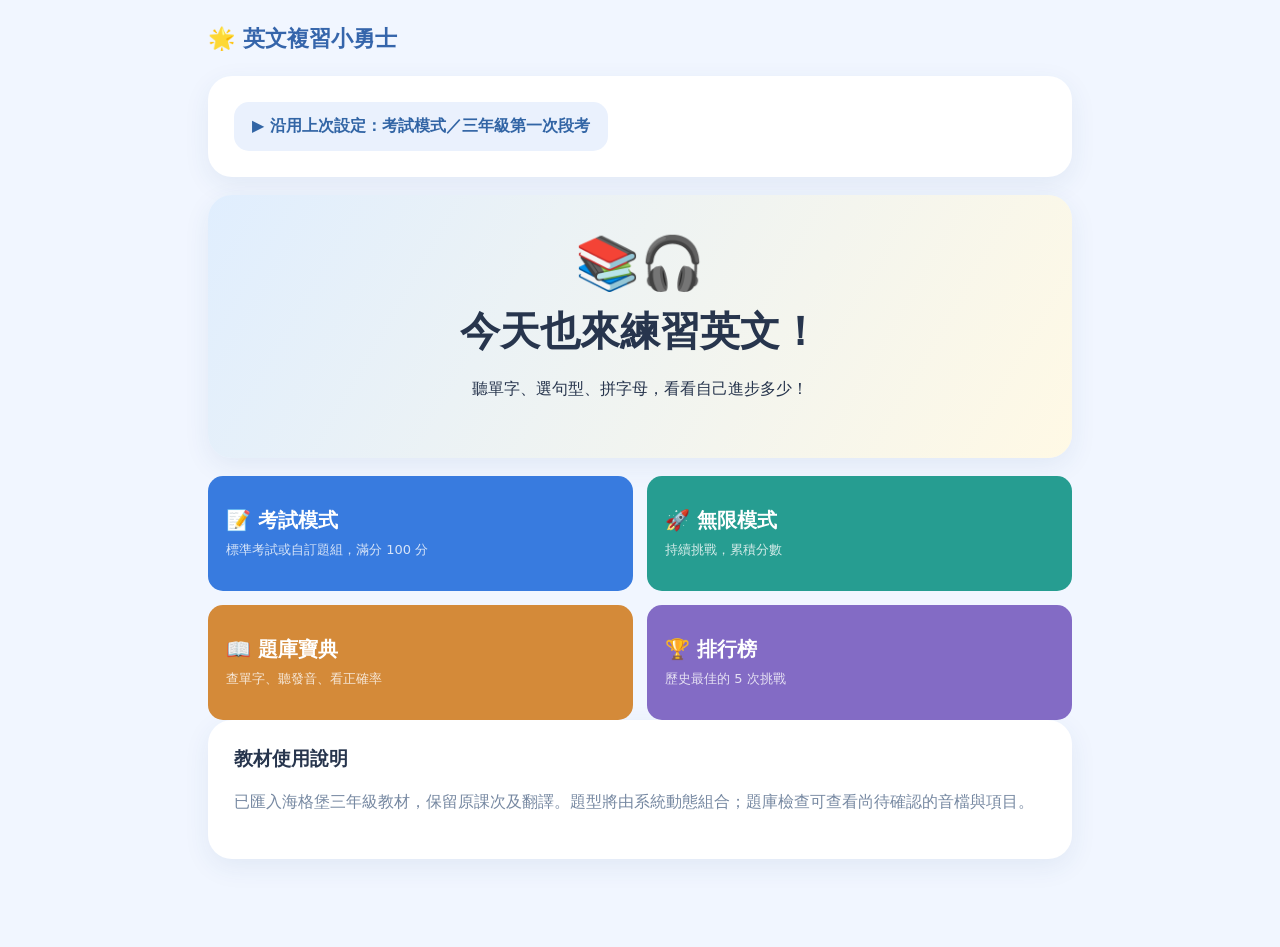
<file: index.html>
<!doctype html><html lang="zh-Hant"><head><meta charset="utf-8"><meta name="viewport" content="width=device-width,initial-scale=1"><title>英文複習小勇士</title><link rel="stylesheet" href="styles.css?v=20261103-fullsentence1"></head><body><div id="app"></div><script src="data.js?v=20261103-fullsentence1"></script><script src="app.js?v=20261103-fullsentence1"></script></body></html>
</file>
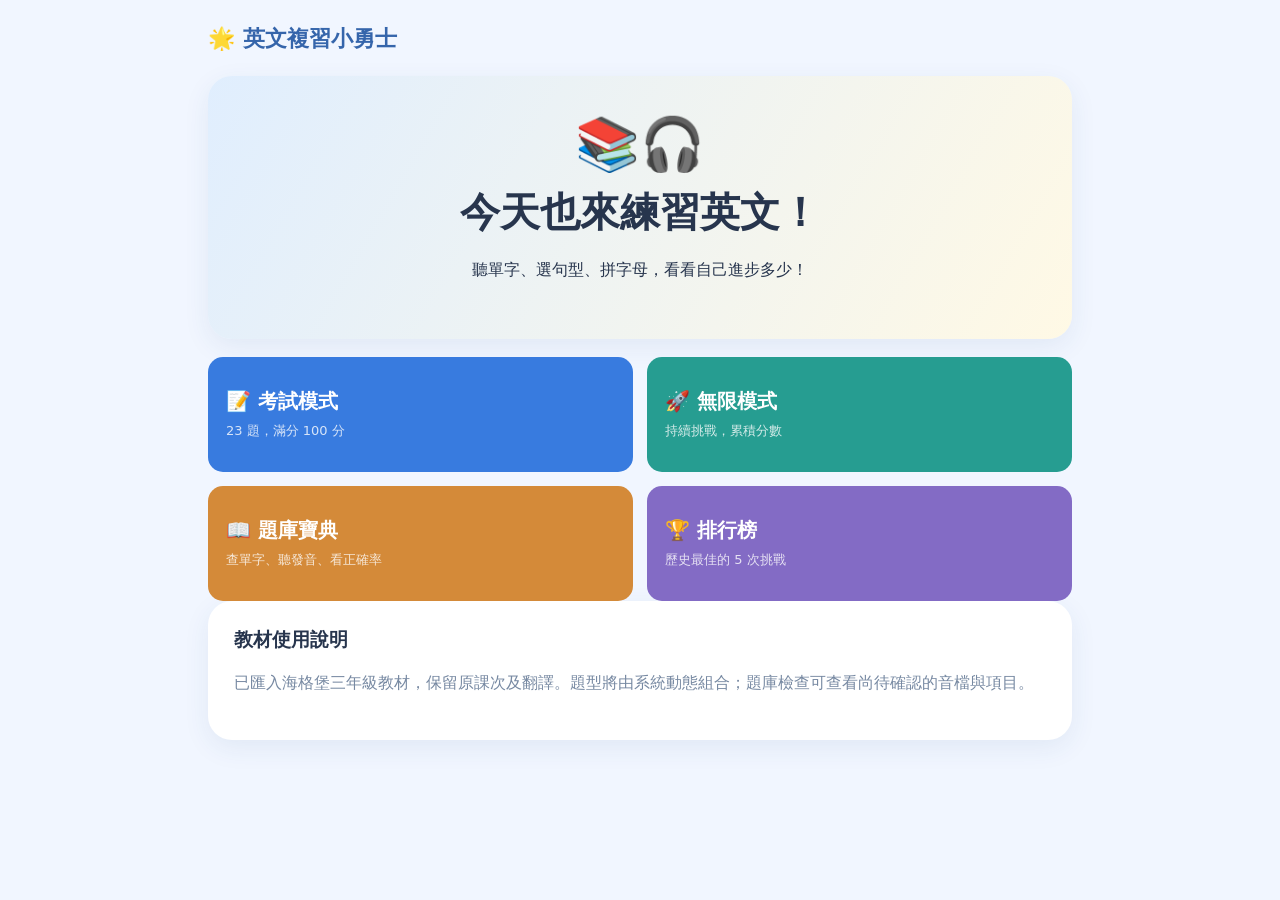
<file: 英文練習/index.html>
<!doctype html><html lang="zh-Hant"><head><meta charset="utf-8"><meta name="viewport" content="width=device-width,initial-scale=1"><title>英文複習小勇士</title><link rel="stylesheet" href="styles.css"></head><body><div id="app"></div><script src="data.js"></script><script src="app.js"></script></body></html>
</file>
<file: styles.css>
:root{font-family:ui-rounded,"Noto Sans TC","Microsoft JhengHei",system-ui,sans-serif;color:#27354d;background:#f1f6ff}*{box-sizing:border-box}body{margin:0}.shell{max-width:900px;margin:0 auto;padding:24px 18px 70px}.top{display:flex;justify-content:space-between;align-items:center;gap:12px;margin-bottom:22px}.brand{font-size:22px;font-weight:900;color:#3565ab;cursor:pointer}.sub{color:#7888a2;font-size:13px}.card{background:white;border-radius:24px;box-shadow:0 8px 27px #244c8114;padding:26px;margin-bottom:18px}.hero{padding:38px 25px;text-align:center;background:linear-gradient(120deg,#e0eefe,#fff9e5)}h1{font-size:clamp(27px,5vw,40px);margin:10px 0}h2{font-size:23px;margin:0 0 14px}h3{margin:0 0 9px}p{line-height:1.8}button{font:inherit;cursor:pointer;border:0;border-radius:15px;padding:13px 18px;font-weight:800;background:#387bdf;color:white;min-height:49px}button:hover:not(:disabled){filter:brightness(.96)}button:disabled{opacity:.45;cursor:not-allowed}.ghost{background:#eaf1fd;color:#3265a5}.danger{background:#fff0ed;color:#b45042}.primary{background:#387bdf}.big{font-size:20px;padding:22px}.menu{display:grid;grid-template-columns:repeat(2,minmax(0,1fr));gap:14px}.menu button{text-align:left;min-height:115px;font-size:20px}.menu small{display:block;font-size:13px;font-weight:500;opacity:.8;margin-top:7px}.stats{display:flex;justify-content:space-between;gap:10px;align-items:center;margin-bottom:12px}.pill{border-radius:50px;background:#e9f2ff;padding:9px 15px;color:#3864a0;font-size:14px;font-weight:800}.question{text-align:center}.prompt{color:#61738f;font-size:17px;font-weight:800}.target{font-size:32px;font-weight:900;padding:20px 5px}.audio{font-size:19px;border-radius:50px;padding:20px 28px;background:#477ee2}.choices{display:grid;gap:12px;margin:20px 0}.choices.two{grid-template-columns:1fr 1fr}.choice{border:2px solid #d6e4f6;background:#fff;color:#294162;font-size:20px;padding:20px 13px;min-height:70px}.choice:disabled{opacity:1}.choice.good{background:#e2f9ee;border-color:#36b87b;color:#167248}.choice.bad{background:#ffebeb;border-color:#f47575;color:#ad3535}.hint{border-radius:16px;background:#fff6dc;color:#8c6c2f;padding:14px;margin-top:16px}.feedback{border-radius:20px;background:#eef5ff;padding:22px;margin-top:20px;text-align:center}.feedback.ok{background:#e3f9ee}.feedback.no{background:#fff0ef}.feedback-title{font-size:27px;font-weight:900}.visual{font-size:63px;margin:8px}.wordbank{display:flex;flex-wrap:wrap;gap:10px;justify-content:center;margin:20px 0}.token{background:#eaf2ff;color:#2d5d9c;border:1px solid #b5cef3}.answerbox{min-height:72px;border:2px dashed #a7c5ec;background:#f7fbff;padding:15px;border-radius:16px;display:flex;align-items:center;flex-wrap:wrap;gap:8px;justify-content:center;font-size:22px}.actions{display:flex;flex-wrap:wrap;gap:10px;justify-content:center;margin-top:16px}.red{color:#d34545}.green{color:#208452}.muted{color:#7789a2}.grid{display:grid;grid-template-columns:repeat(auto-fit,minmax(225px,1fr));gap:12px}.list-row{border-bottom:1px solid #edf1f8;padding:12px 0;display:flex;gap:12px;align-items:center;justify-content:space-between}.list-row:last-child{border-bottom:0}.tag{display:inline-block;border-radius:10px;background:#edf2f9;padding:4px 9px;font-size:12px}.result{font-size:62px;font-weight:900;color:#356dc5;text-align:center}.table{width:100%;border-collapse:collapse}.table th,.table td{text-align:left;padding:12px;border-bottom:1px solid #e8eef7}.scroll{overflow:auto}.notice{border-left:4px solid #e8a844;background:#fff7e7;padding:14px;border-radius:8px;color:#826328}.dialogmask{position:fixed;inset:0;background:#162c4b9a;display:grid;place-items:center;padding:18px;z-index:10}.dialog{max-width:480px;width:100%;background:white;border-radius:23px;padding:25px;text-align:center}.dialog .result{font-size:43px}.progress{height:10px;background:#e7effa;border-radius:20px;overflow:hidden}.progress span{display:block;height:100%;background:#6ba0e9}.tiny{font-size:12px}.filter{display:flex;gap:8px;flex-wrap:wrap;margin:12px 0}.filter button{min-height:38px;padding:8px 12px}.markbad{color:#d83e46;font-weight:900}.markgood{color:#168455;font-weight:900}input{font:inherit;border:2px solid #ccd8e8;border-radius:12px;padding:13px;width:100%;max-width:300px}.foot{text-align:center;margin-top:30px;color:#8494ac;font-size:12px}@media(max-width:560px){.card{padding:19px}.menu{grid-template-columns:1fr}.menu button{min-height:88px}.choices.two{grid-template-columns:1fr 1fr}.choice{font-size:17px;padding:15px 7px}.shell{padding:16px 12px 50px}.brand{font-size:17px}.table th,.table td{padding:8px}}

/* 排行榜文字與欄位統一置中 */
.ranking-board{text-align:center}
.ranking-board .table th,.ranking-board .table td{text-align:center;vertical-align:middle}
.ranking-board .table{min-width:420px}
.ranking-board .scroll{max-width:100%}

.book-controls{display:grid;grid-template-columns:repeat(2,minmax(0,1fr));gap:12px;margin:14px 0 16px}.book-controls label{display:flex;flex-direction:column;gap:6px;font-size:13px;color:#56719a;font-weight:800}.book-controls select{background:#f0f5fd;border:1px solid #cedcf0;border-radius:12px;padding:11px 9px;min-height:45px;color:#285080;font:inherit;width:100%;max-width:100%}.book-filter button{white-space:nowrap}.lesson-tag{background:#e5efff;color:#2c66a8}@media(max-width:380px){.book-controls{gap:6px}.book-controls select{padding:9px 5px}}

/* 自然發音題：答題回饋左右並排、兩個單字可分別重播 */
.phonics-compare{display:grid;grid-template-columns:repeat(2,minmax(0,1fr));gap:12px;margin:18px 0 8px;text-align:center}
.phonics-card{min-width:0;background:#fff;border:2px solid #d5e2f5;border-radius:17px;padding:16px 9px;display:flex;align-items:center;flex-direction:column;gap:9px}
.phonics-right{border-color:#6dbb92;background:#f4fff9}
.phonics-label{font-size:13px;color:#5f7492;font-weight:800}
.phonics-right .phonics-label{color:#188052}
.phonics-word{font-size:clamp(22px,5vw,30px);font-weight:900;overflow-wrap:anywhere;color:#27354d}
.phonics-zh{font-size:16px;color:#5b6980;min-height:24px}
.phonics-play{padding:11px 10px;min-height:45px;width:100%;font-size:14px}
@media(max-width:380px){.phonics-compare{gap:8px}.phonics-card{padding:12px 6px}.phonics-play{font-size:13px;padding:9px 5px}}

/* 2026-11-03 settings and spelling */
.setup-option{display:flex;align-items:center;gap:12px;padding:12px 10px;background:#f2f7ff;border-radius:13px;margin:8px 0;font-weight:750}.setup-option input{width:21px;height:21px;flex-shrink:0}.setup-groups{margin:20px 0}.setup-option input[type=radio],.setup-option input[type=checkbox]{accent-color:#387bdf}.audio-actions{display:flex;flex-wrap:wrap;justify-content:center;align-items:center;gap:10px;margin:24px 0}.audio-actions .audio{padding:15px 20px;font-size:17px}.spelling-slots{display:flex;justify-content:center;flex-wrap:wrap;gap:5px;margin:18px 0}.spell-slot{background:#f3f7ff;border:2px solid #bed1ee;border-radius:10px;width:clamp(32px,9vw,52px);height:56px;display:flex;align-items:center;justify-content:center;font-size:24px;font-weight:850}.spell-slot.hinted{background:#e3f9ed;border-color:#35ac74;color:#158053}.hint-button{margin:0 auto 12px}
</file>
<file: 英文練習/styles.css>
:root{font-family:ui-rounded,"Noto Sans TC","Microsoft JhengHei",system-ui,sans-serif;color:#27354d;background:#f1f6ff}*{box-sizing:border-box}body{margin:0}.shell{max-width:900px;margin:0 auto;padding:24px 18px 70px}.top{display:flex;justify-content:space-between;align-items:center;gap:12px;margin-bottom:22px}.brand{font-size:22px;font-weight:900;color:#3565ab;cursor:pointer}.sub{color:#7888a2;font-size:13px}.card{background:white;border-radius:24px;box-shadow:0 8px 27px #244c8114;padding:26px;margin-bottom:18px}.hero{padding:38px 25px;text-align:center;background:linear-gradient(120deg,#e0eefe,#fff9e5)}h1{font-size:clamp(27px,5vw,40px);margin:10px 0}h2{font-size:23px;margin:0 0 14px}h3{margin:0 0 9px}p{line-height:1.8}button{font:inherit;cursor:pointer;border:0;border-radius:15px;padding:13px 18px;font-weight:800;background:#387bdf;color:white;min-height:49px}button:hover:not(:disabled){filter:brightness(.96)}button:disabled{opacity:.45;cursor:not-allowed}.ghost{background:#eaf1fd;color:#3265a5}.danger{background:#fff0ed;color:#b45042}.primary{background:#387bdf}.big{font-size:20px;padding:22px}.menu{display:grid;grid-template-columns:repeat(2,minmax(0,1fr));gap:14px}.menu button{text-align:left;min-height:115px;font-size:20px}.menu small{display:block;font-size:13px;font-weight:500;opacity:.8;margin-top:7px}.stats{display:flex;justify-content:space-between;gap:10px;align-items:center;margin-bottom:12px}.pill{border-radius:50px;background:#e9f2ff;padding:9px 15px;color:#3864a0;font-size:14px;font-weight:800}.question{text-align:center}.prompt{color:#61738f;font-size:17px;font-weight:800}.target{font-size:32px;font-weight:900;padding:20px 5px}.audio{font-size:19px;border-radius:50px;padding:20px 28px;background:#477ee2}.choices{display:grid;gap:12px;margin:20px 0}.choices.two{grid-template-columns:1fr 1fr}.choice{border:2px solid #d6e4f6;background:#fff;color:#294162;font-size:20px;padding:20px 13px;min-height:70px}.choice:disabled{opacity:1}.choice.good{background:#e2f9ee;border-color:#36b87b;color:#167248}.choice.bad{background:#ffebeb;border-color:#f47575;color:#ad3535}.hint{border-radius:16px;background:#fff6dc;color:#8c6c2f;padding:14px;margin-top:16px}.feedback{border-radius:20px;background:#eef5ff;padding:22px;margin-top:20px;text-align:center}.feedback.ok{background:#e3f9ee}.feedback.no{background:#fff0ef}.feedback-title{font-size:27px;font-weight:900}.visual{font-size:63px;margin:8px}.wordbank{display:flex;flex-wrap:wrap;gap:10px;justify-content:center;margin:20px 0}.token{background:#eaf2ff;color:#2d5d9c;border:1px solid #b5cef3}.answerbox{min-height:72px;border:2px dashed #a7c5ec;background:#f7fbff;padding:15px;border-radius:16px;display:flex;align-items:center;flex-wrap:wrap;gap:8px;justify-content:center;font-size:22px}.actions{display:flex;flex-wrap:wrap;gap:10px;justify-content:center;margin-top:16px}.red{color:#d34545}.green{color:#208452}.muted{color:#7789a2}.grid{display:grid;grid-template-columns:repeat(auto-fit,minmax(225px,1fr));gap:12px}.list-row{border-bottom:1px solid #edf1f8;padding:12px 0;display:flex;gap:12px;align-items:center;justify-content:space-between}.list-row:last-child{border-bottom:0}.tag{display:inline-block;border-radius:10px;background:#edf2f9;padding:4px 9px;font-size:12px}.result{font-size:62px;font-weight:900;color:#356dc5;text-align:center}.table{width:100%;border-collapse:collapse}.table th,.table td{text-align:left;padding:12px;border-bottom:1px solid #e8eef7}.scroll{overflow:auto}.notice{border-left:4px solid #e8a844;background:#fff7e7;padding:14px;border-radius:8px;color:#826328}.dialogmask{position:fixed;inset:0;background:#162c4b9a;display:grid;place-items:center;padding:18px;z-index:10}.dialog{max-width:480px;width:100%;background:white;border-radius:23px;padding:25px;text-align:center}.dialog .result{font-size:43px}.progress{height:10px;background:#e7effa;border-radius:20px;overflow:hidden}.progress span{display:block;height:100%;background:#6ba0e9}.tiny{font-size:12px}.filter{display:flex;gap:8px;flex-wrap:wrap;margin:12px 0}.filter button{min-height:38px;padding:8px 12px}.markbad{color:#d83e46;font-weight:900}.markgood{color:#168455;font-weight:900}input{font:inherit;border:2px solid #ccd8e8;border-radius:12px;padding:13px;width:100%;max-width:300px}.foot{text-align:center;margin-top:30px;color:#8494ac;font-size:12px}@media(max-width:560px){.card{padding:19px}.menu{grid-template-columns:1fr}.menu button{min-height:88px}.choices.two{grid-template-columns:1fr 1fr}.choice{font-size:17px;padding:15px 7px}.shell{padding:16px 12px 50px}.brand{font-size:17px}.table th,.table td{padding:8px}}

/* 排行榜文字與欄位統一置中 */
.ranking-board{text-align:center}
.ranking-board .table th,.ranking-board .table td{text-align:center;vertical-align:middle}
.ranking-board .table{min-width:420px}
.ranking-board .scroll{max-width:100%}
</file>
